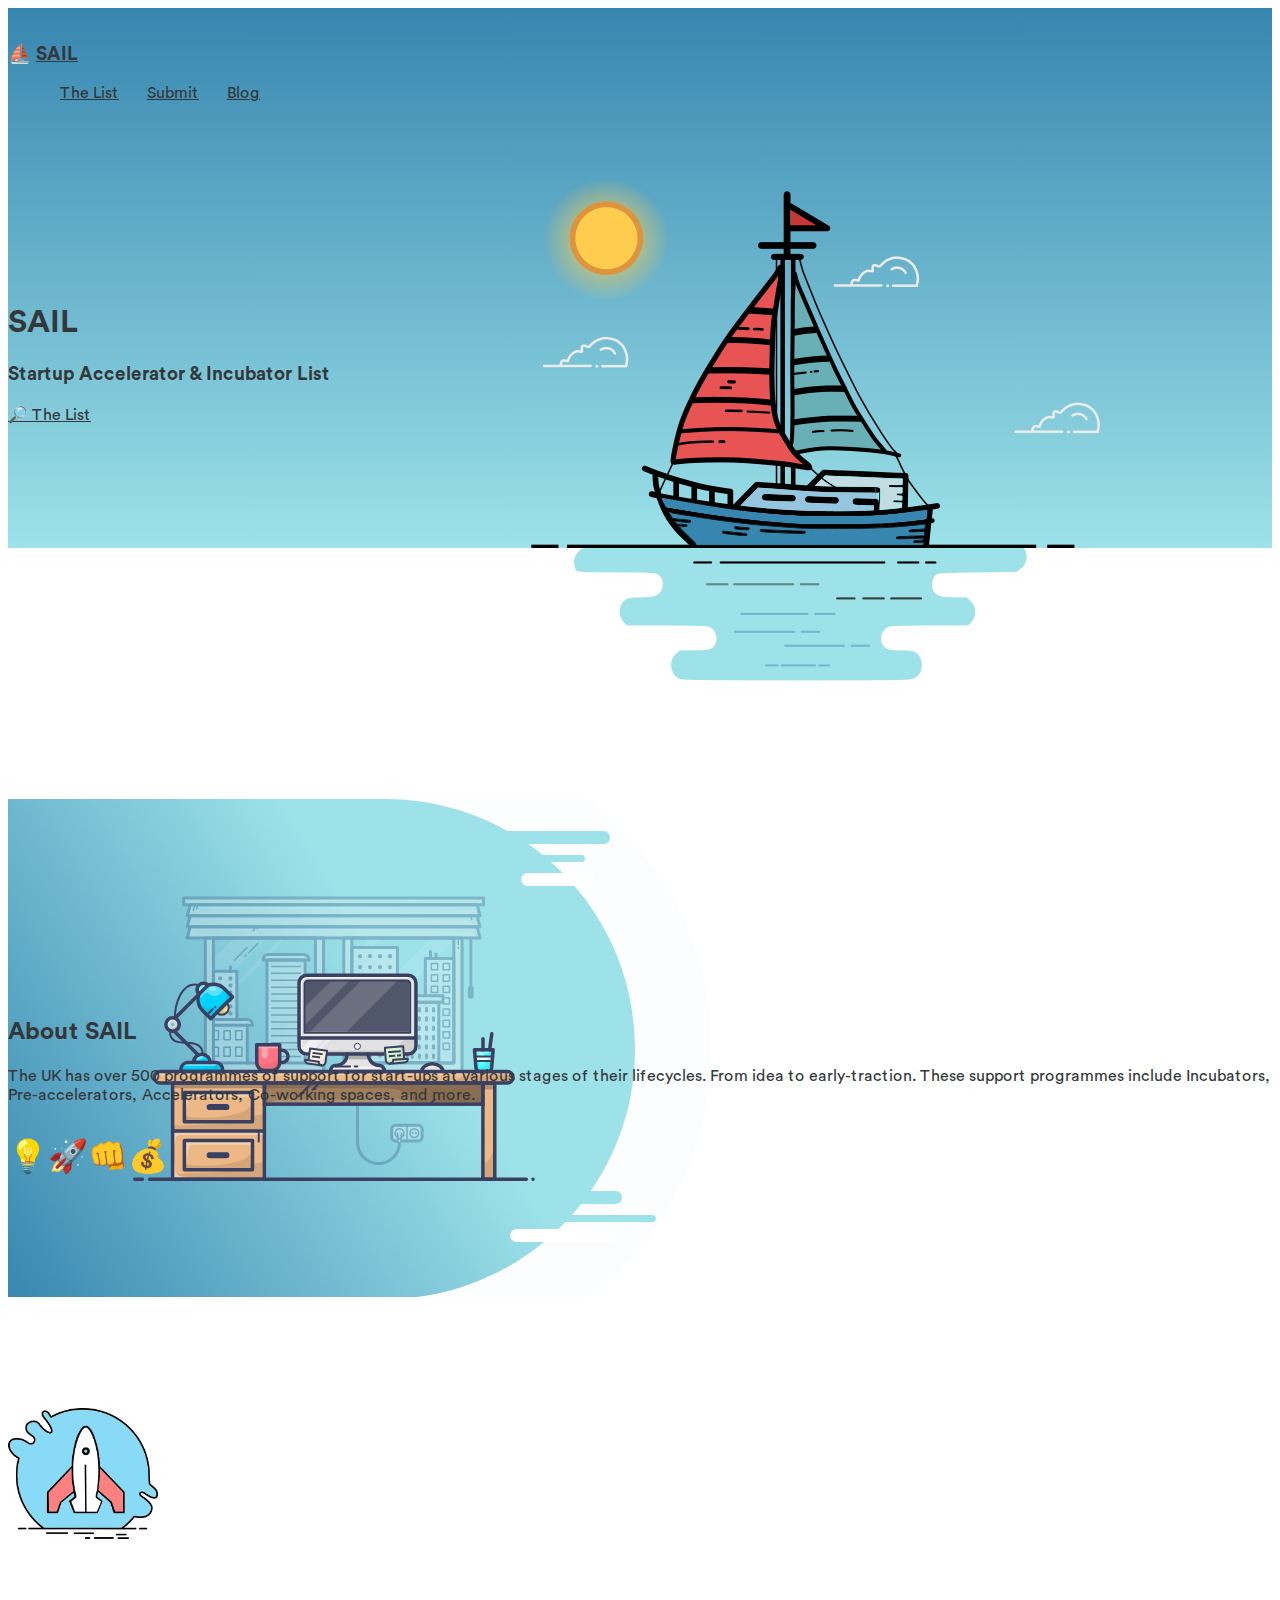
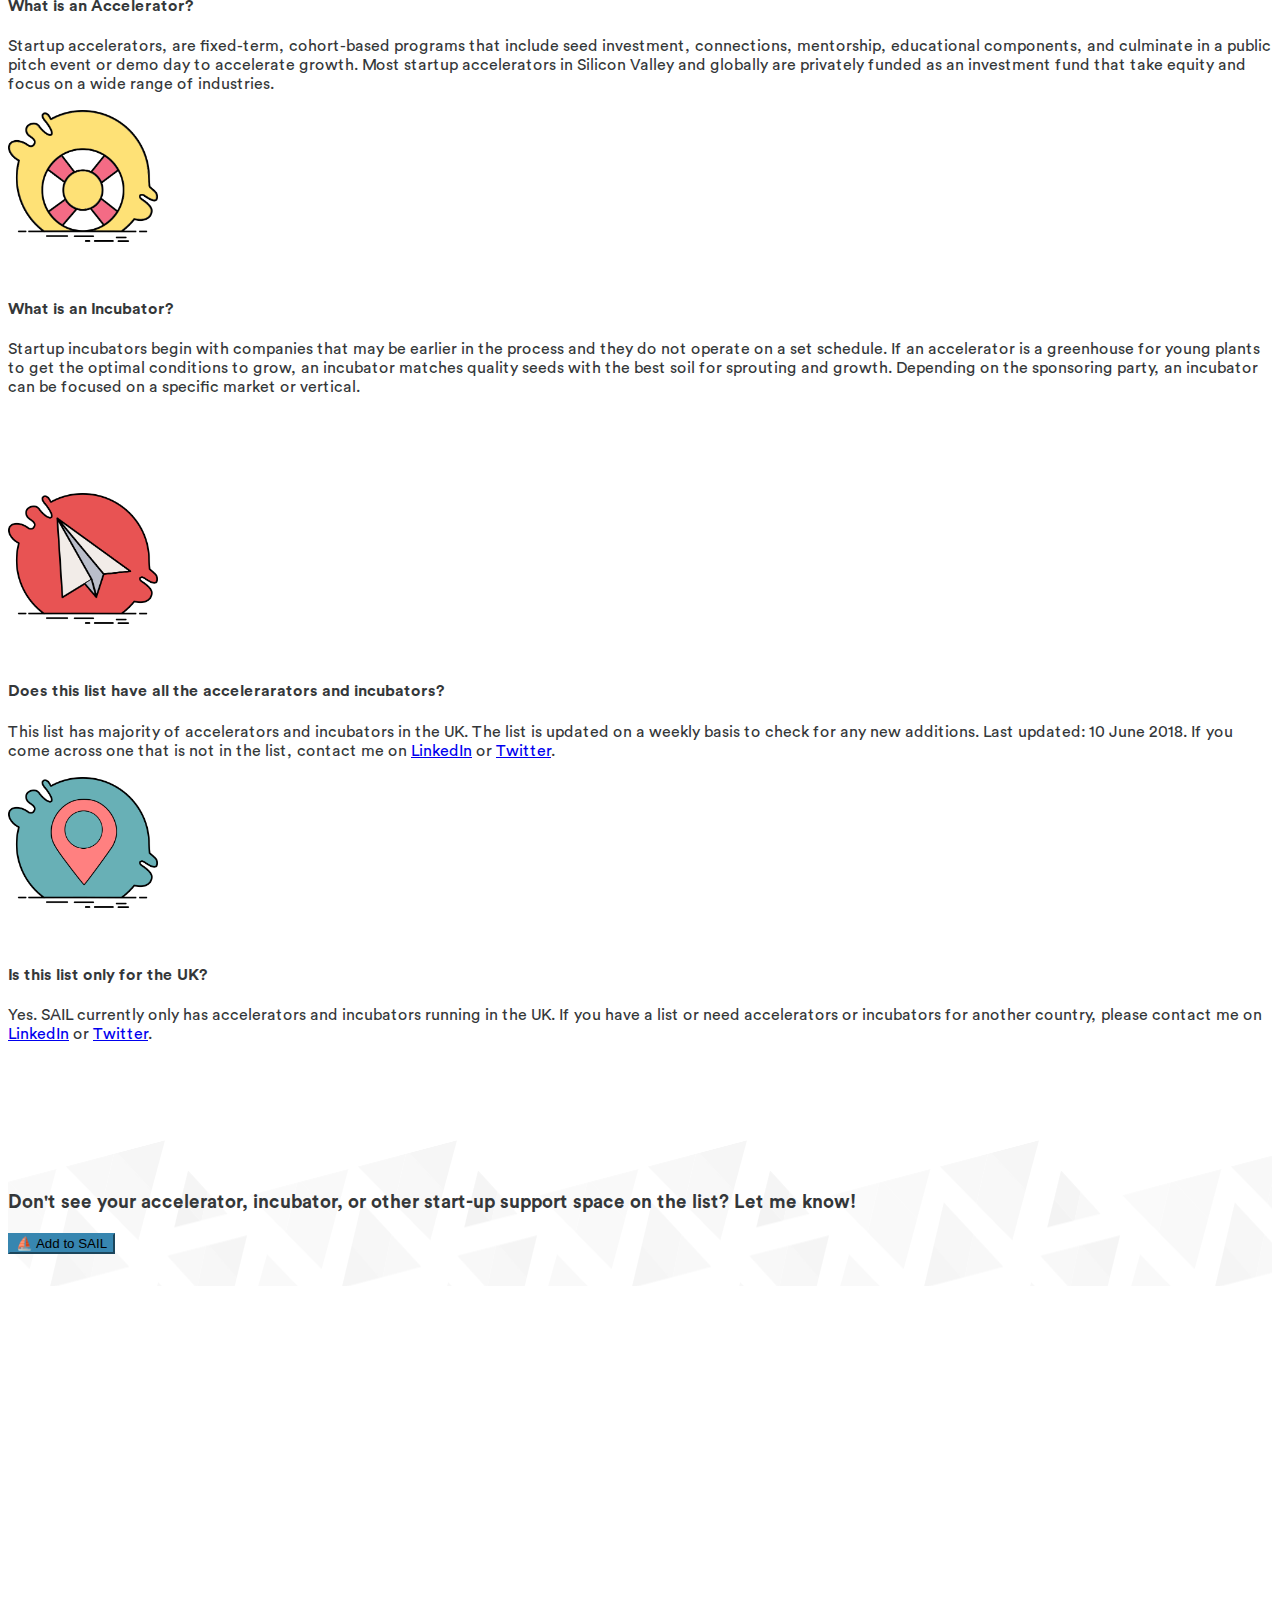
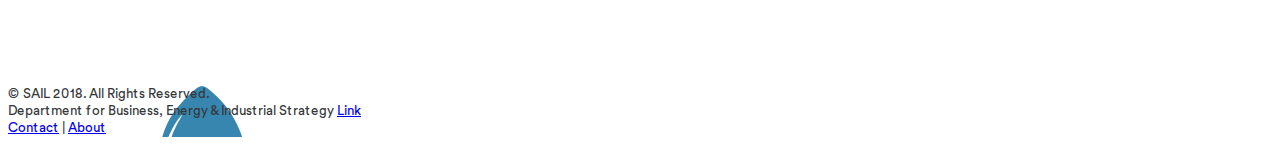
<file: index.html>
<!doctype html>
<html lang="en">
  <head>
    <!-- Required meta tags -->
    <meta charset="utf-8">
    <meta name="viewport" content="width=device-width, initial-scale=1, shrink-to-fit=no">

    <!-- Bootstrap CSS -->
    <link rel="stylesheet" href="https://stackpath.bootstrapcdn.com/bootstrap/4.1.3/css/bootstrap.min.css" integrity="sha384-MCw98/SFnGE8fJT3GXwEOngsV7Zt27NXFoaoApmYm81iuXoPkFOJwJ8ERdknLPMO" crossorigin="anonymous">
    <link rel="stylesheet" href="css/base-styles.css">
    <link rel="stylesheet" href="css/home-page-style.css">

    <title>SAIL - Startup & Incubator List</title>
  </head>
  <body>
    <!-- header -->
    <div class="container-fluid" id="header-container">
      <div class="container" id="inner-header-container">
        <div class="row">
          <h3>⛵️ <a href="/index.html">SAIL</a></h3>
          <ul class="ml-auto" id="main-menu">
            <li><a href="list.html">The List</a></li>
            <li><a href="#">Submit</a></li>
            <li><a href="#">Blog</a></li>
          </ul>
        </div>

        <div class="row" id="banner-title">
          <h1>SAIL</h1>
        </div>

        <div class="row" id="banner-subtitle">
          <h3>Startup Accelerator & Incubator List</h3>
        </div>

        <div class="row">
          <!-- <button type="button" class="btn btn-outline-primary btn-lg">🔎 The List</button> -->
          <a id="cta-button" class="btn btn-outline-primary btn-lg" href="list.html" role="button">🔎 The List</a>
        </div>

      </div>
    </div>

    <div class="container-fluid" id="sea-bg"></div>

    <div class="container-fluid" id="info-section">
      <div class="container">
        <div class="row justify-content-end">
          <div class="col-md-5" id="sail-info">
            <h2>About SAIL</h2>
            <p>The UK has over 500 programmes of support for start-ups at various stages of their lifecycles. From idea to early-traction. These 
              support programmes include Incubators, Pre-accelerators, Accelerators, Co-working spaces, and more.</p>
            <p id="info-section-emojis">💡🚀👊💰</p>
          </div>
        </div>
      </div>
    </div>

    <div class="container" id="faq-section">
      <div class="row">
        <div class="col-md-5 text-center">
          <img src="images/faq-accelerator-icon.png" alt="accelerator faq icon">
          <h4>What is an Accelerator?</h4>
          <p>Startup accelerators, are fixed-term, cohort-based programs that include seed investment, connections, mentorship, educational 
            components, and culminate in a public pitch event or demo day to accelerate growth. Most startup accelerators in Silicon Valley and 
            globally are privately funded as an investment fund that take equity and focus on a wide range of industries.</p>
        </div>

        <div class="col-md-5 offset-md-2 text-center">
          <img src="images/faq-incubator-icon.png" alt="incubator faq icon">
          <h4>What is an Incubator?</h4>
          <p>Startup incubators begin with companies that may be earlier in the process and they do not operate on a set schedule. If an accelerator 
            is a greenhouse for young plants to get the optimal conditions to grow, an incubator matches quality seeds with the best soil for sprouting 
            and growth. Depending on the sponsoring party, an incubator can be focused on a specific market or vertical.</p>
        </div>
      </div>

      <div class="row">
        <div class="col-md-5 text-center">
          <img src="images/faq-full-list-icon.png" alt="full list faq icon">
          <h4>Does this list have all the accelerarators and incubators?</h4>
          <p>This list has majority of accelerators and incubators in the UK. The list is updated on a weekly basis to check for any new additions. Last 
            updated: 10 June 2018. If you come across one that is not in the list, contact me on <a href="#" target="_blank">LinkedIn</a> or 
            <a href="#" target="_blank">Twitter</a>.</p>
        </div>

        <div class="col-md-5 offset-md-2 text-center">
          <img src="images/faq-uk-icon.png" alt="uk only faq icon">
          <h4>Is this list only for the UK?</h4>
          <p>Yes. SAIL currently only has accelerators and incubators running in the UK. If you have a list or need accelerators or incubators for 
            another country, please contact me on <a href="#" target="_blank">LinkedIn</a> or <a href="#" target="_blank">Twitter</a>.</p>
        </div>
      </div>
    </div>

    <div class="container-fluid" id="add-to-sail-section">
      <div class="container">
        <div class="row">
          <div class="col-md-8">
              <h3>Don't see your accelerator, incubator, or other start-up support space on the list? Let me know!</h3>
          </div>
          <div class="col">
            <button type="button" class="btn btn-primary btn-lg">⛵️ Add to SAIL</button>
          </div>
        </div>
      </div>
    </div>

    <div class="container-fluid" id="footer">
      <div class="row">
        <div class="col text-center" id="footer-details">
          <small>&copy; SAIL 2018. All Rights Reserved.</small>
          <small>Department for Business, Energy & Industrial Strategy 
            <a href="https://assets.publishing.service.gov.uk/government/uploads/system/uploads/attachment_data/file/608409/business-incubators-accelerators-uk-report.pdf" target="_blank">Link</a>
          </small>
          <small><a href="#">Contact</a> | <a href="#">About</a></small>
        </div>
      </div>
    </div>

    <!-- Optional JavaScript -->
    <!-- jQuery first, then Popper.js, then Bootstrap JS -->
    <script src="https://code.jquery.com/jquery-3.3.1.slim.min.js" integrity="sha384-q8i/X+965DzO0rT7abK41JStQIAqVgRVzpbzo5smXKp4YfRvH+8abtTE1Pi6jizo" crossorigin="anonymous"></script>
    <script src="https://cdnjs.cloudflare.com/ajax/libs/popper.js/1.14.3/umd/popper.min.js" integrity="sha384-ZMP7rVo3mIykV+2+9J3UJ46jBk0WLaUAdn689aCwoqbBJiSnjAK/l8WvCWPIPm49" crossorigin="anonymous"></script>
    <script src="https://stackpath.bootstrapcdn.com/bootstrap/4.1.3/js/bootstrap.min.js" integrity="sha384-ChfqqxuZUCnJSK3+MXmPNIyE6ZbWh2IMqE241rYiqJxyMiZ6OW/JmZQ5stwEULTy" crossorigin="anonymous"></script>
    <!-- <script src="index.js"></script> -->
  </body>
</html>
</file>
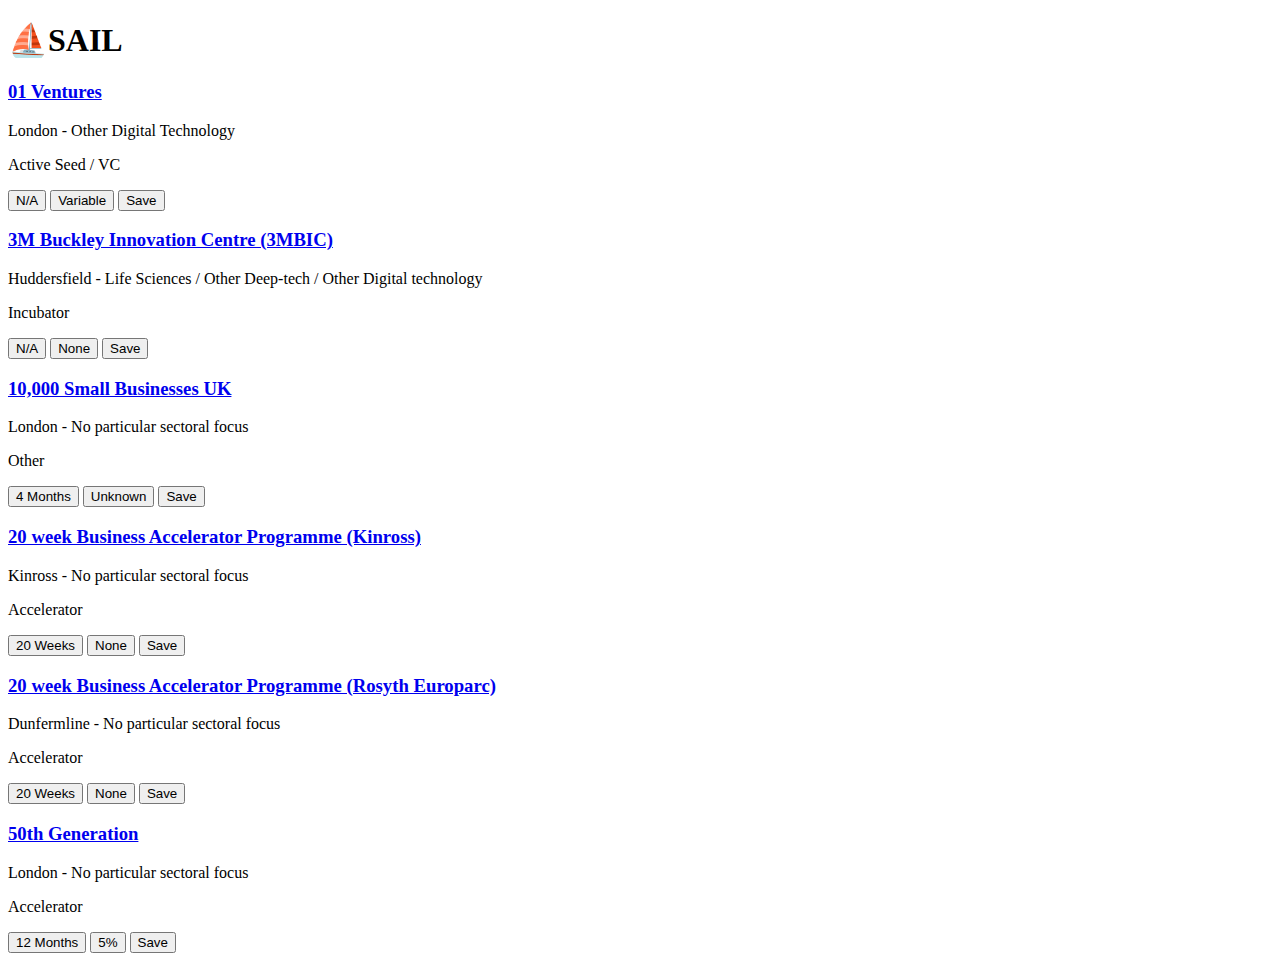
<file: ph-style.html>
<!doctype html>
<html lang="en">
  <head>
    <!-- Required meta tags -->
    <meta charset="utf-8">
    <meta name="viewport" content="width=device-width, initial-scale=1, shrink-to-fit=no">

    <!-- Bootstrap CSS -->
    <link rel="stylesheet" href="https://stackpath.bootstrapcdn.com/bootstrap/4.1.2/css/bootstrap.min.css" integrity="sha384-Smlep5jCw/wG7hdkwQ/Z5nLIefveQRIY9nfy6xoR1uRYBtpZgI6339F5dgvm/e9B" crossorigin="anonymous">

    <!-- Custom CSS -->
    <!-- <link rel="stylesheet" href="ph-style.css"> -->
    
    <!-- Fonts -->
    <link href="https://fonts.googleapis.com/css?family=Open+Sans:400,600" rel="stylesheet">

    <title>SAIL - Startup &amp; Incubator List</title>
  </head>
  <body>
    <div class="container my-4">
        <div class="row text-center py-4">
            <div class="col">
                <h1><span id="sail-logo">⛵</span>SAIL</h1>
            </div>
        </div>

        <!-- the list... -->
        <div class="row mb-2">
            <div class="col">
                <div class="card">
                    <div class="card-body">
                        <h3 class="card-title"><a href=#>01 Ventures</a></h3>
                        <p class="card-subtitle text-muted pb-2">London - Other Digital Technology</p>
                        <div class="d-flex justify-content-between">
                            <p class="card-subtitle text-muted flex-grow-1 font-italic">Active Seed / VC</p>
                            <button type="button" class="btn btn-sm btn-light disabled mr-3">N/A</button>
                            <button type="button" class="btn btn-sm btn-info disabled mr-3">Variable</button>
                            <button type="button" class="btn btn-sm btn-primary">Save</button>
                        </div>
                    </div>
                </div><!-- end of card -->
            </div><!-- end of col -->
        </div><!-- end of row -->

        
        <div class="row mb-2">
            <div class="col">
                <div class="card">
                    <div class="card-body">
                        <h3 class="card-title"><a href="#">3M Buckley Innovation Centre (3MBIC)</a></h3>
                        <p class="card-subtitle text-muted pb-2">Huddersfield - Life Sciences / Other Deep-tech / Other Digital technology</p>
                        <div class="d-flex justify-content-between">
                            <p class="card-subtitle text-muted flex-grow-1 font-italic">Incubator</p>
                            <button type="button" class="btn btn-sm btn-light disabled mr-3">N/A</button>
                            <button type="button" class="btn btn-sm btn-info disabled mr-3">None</button>
                            <button type="button" class="btn btn-sm btn-primary">Save</button>
                        </div>
                    </div>
                </div><!-- end of card -->
            </div><!-- end of col -->
        </div><!-- end of row -->


        <div class="row mb-2">
            <div class="col">
                <div class="card">
                    <div class="card-body">
                        <h3 class="card-title"><a href="#">10,000 Small Businesses UK</a></h3>
                        <p class="card-subtitle text-muted pb-2">London - No particular sectoral focus</p>
                        <div class="d-flex justify-content-between">
                            <p class="card-subtitle text-muted flex-grow-1 font-italic">Other</p>
                            <button type="button" class="btn btn-sm btn-light disabled mr-3">4 Months</button>
                            <button type="button" class="btn btn-sm btn-info disabled mr-3">Unknown</button>
                            <button type="button" class="btn btn-sm btn-primary">Save</button>
                        </div>
                    </div>
                </div><!-- end of card -->
            </div><!-- end of col -->
        </div><!-- end of row -->


        <div class="row mb-2">
            <div class="col">
                <div class="card">
                    <div class="card-body">
                        <h3 class="card-title"><a href="#">20 week Business Accelerator Programme (Kinross)</a></h3>
                        <p class="card-subtitle text-muted pb-2">Kinross - No particular sectoral focus</p>
                        <div class="d-flex justify-content-between">
                            <p class="card-subtitle text-muted flex-grow-1 font-italic">Accelerator</p>
                            <button type="button" class="btn btn-sm btn-light disabled mr-3">20 Weeks</button>
                            <button type="button" class="btn btn-sm btn-info disabled mr-3">None</button>
                            <button type="button" class="btn btn-sm btn-primary">Save</button>
                        </div>
                    </div>
                </div><!-- end of card -->
            </div><!-- end of col -->
        </div><!-- end of row -->


        <div class="row mb-2">
            <div class="col">
                <div class="card">
                    <div class="card-body">
                        <h3 class="card-title"><a href="#">20 week Business Accelerator Programme (Rosyth Europarc)</a></h3>
                        <p class="card-subtitle text-muted pb-2">Dunfermline - No particular sectoral focus</p>
                        <div class="d-flex justify-content-between">
                            <p class="card-subtitle text-muted flex-grow-1 font-italic">Accelerator</p>
                            <button type="button" class="btn btn-sm btn-light disabled mr-3">20 Weeks</button>
                            <button type="button" class="btn btn-sm btn-info disabled mr-3">None</button>
                            <button type="button" class="btn btn-sm btn-primary">Save</button>
                        </div>
                    </div>
                </div><!-- end of card -->
            </div><!-- end of col -->
        </div><!-- end of row -->


        <div class="row mb-2">
            <div class="col">
                <div class="card">
                    <div class="card-body">
                        <h3 class="card-title"><a href="#">50th Generation</a></h3>
                        <p class="card-subtitle text-muted pb-2">London - No particular sectoral focus</p>
                        <div class="d-flex justify-content-between">
                            <p class="card-subtitle text-muted flex-grow-1 font-italic">Accelerator</p>
                            <button type="button" class="btn btn-sm btn-light disabled mr-3">12 Months</button>
                            <button type="button" class="btn btn-sm btn-info disabled mr-3">5%</button>
                            <button type="button" class="btn btn-sm btn-primary">Save</button>
                        </div>
                    </div>
                </div><!-- end of card -->
            </div><!-- end of col -->
        </div><!-- end of row -->

    </div>

    <!-- Optional JavaScript -->
    <!-- jQuery first, then Popper.js, then Bootstrap JS -->
    <script src="https://code.jquery.com/jquery-3.3.1.slim.min.js" integrity="sha384-q8i/X+965DzO0rT7abK41JStQIAqVgRVzpbzo5smXKp4YfRvH+8abtTE1Pi6jizo" crossorigin="anonymous"></script>
    <script src="https://cdnjs.cloudflare.com/ajax/libs/popper.js/1.14.3/umd/popper.min.js" integrity="sha384-ZMP7rVo3mIykV+2+9J3UJ46jBk0WLaUAdn689aCwoqbBJiSnjAK/l8WvCWPIPm49" crossorigin="anonymous"></script>
    <script src="https://stackpath.bootstrapcdn.com/bootstrap/4.1.2/js/bootstrap.min.js" integrity="sha384-o+RDsa0aLu++PJvFqy8fFScvbHFLtbvScb8AjopnFD+iEQ7wo/CG0xlczd+2O/em" crossorigin="anonymous"></script>
  </body>
</html>
</file>
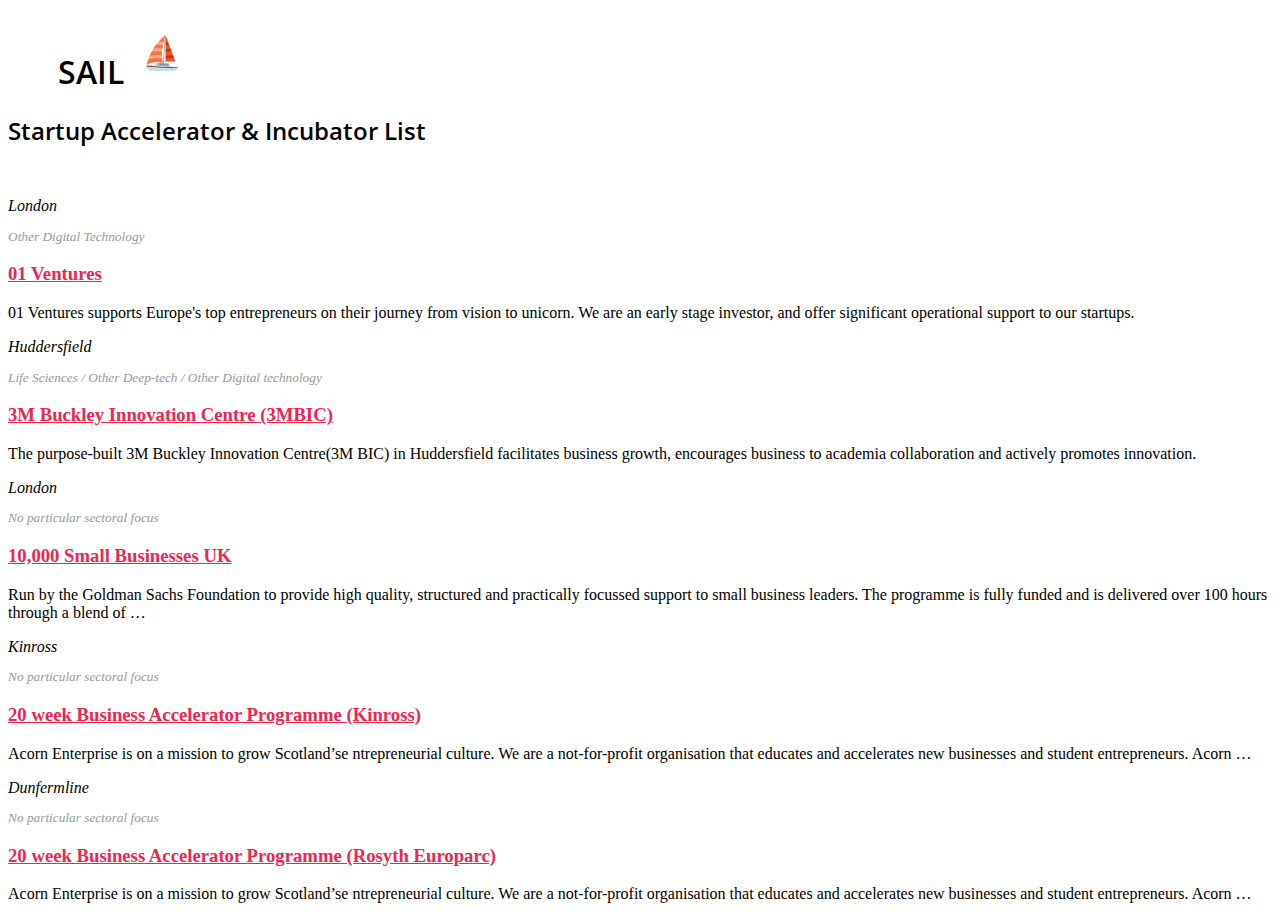
<file: typo-style.html>
<!doctype html>
<html lang="en">
  <head>
    <!-- Required meta tags -->
    <meta charset="utf-8">
    <meta name="viewport" content="width=device-width, initial-scale=1, shrink-to-fit=no">

    <!-- Bootstrap CSS -->
    <link rel="stylesheet" href="https://stackpath.bootstrapcdn.com/bootstrap/4.1.2/css/bootstrap.min.css" integrity="sha384-Smlep5jCw/wG7hdkwQ/Z5nLIefveQRIY9nfy6xoR1uRYBtpZgI6339F5dgvm/e9B" crossorigin="anonymous">

    <!-- Custom CSS -->
    <link rel="stylesheet" href="style.css">
    
    <!-- Fonts -->
    <link href="https://fonts.googleapis.com/css?family=Open+Sans:400,600" rel="stylesheet">

    <title>SAIL - Startup &amp; Incubator List</title>
  </head>
  <body>
    <div class="container" id="title-bar">
        <div class="row" id="title-row">
            <div class="col-4">
                <h1>SAIL
                    <span id="sail-logo">⛵</span>
                </h1>
            </div>
            <div class="col">
                <h2>Startup Accelerator &amp; Incubator List</h2>
            </div>
        </div>

        <!-- <div class="row" id="">
            <div class="col-4 offset-4">
                <h3>The List</h3>
            </div>
        </div> -->

        <div class="row">
            <div class="col-12 order-2 col-md-2 offset-md-2 order-md-1 side-info">
                <p>London</p>
                <p class="sector">Other Digital Technology</p>
            </div>
            <div class="col-12 order-1 col-md-4">
                <h3><a href="#">01 Ventures</a></h3>
            </div>
            <div class="col-12 order-3 col-md-4">
                <p>01 Ventures supports Europe's top entrepreneurs on their journey from vision to unicorn. We 
                    are an early stage investor, and offer significant operational support to our startups.</p>
            </div>
        </div>

        <div class="row">
            <div class="col-12 order-2 col-md-2 offset-md-2 order-md-1 side-info">
                <p>Huddersfield</p>
                <p class="sector">Life Sciences / Other Deep-tech / Other Digital technology</p>
            </div>
            <div class="col-12 order-1 col-md-4">
                <h3><a href="#">3M Buckley Innovation Centre (3MBIC)</a></h3>
            </div>
            <div class="col-12 order-3 col-md-4">
                <p>The purpose-built 3M Buckley Innovation Centre(3M BIC) in Huddersfield facilitates business growth, 
                    encourages business to academia collaboration and actively promotes innovation.</p>
            </div>
        </div>

        <div class="row">
            <div class="col-12 order-2 col-md-2 offset-md-2 order-md-1 side-info">
                <p>London</p>
                <p class="sector">No particular sectoral focus</p>
            </div>
            <div class="col-12 order-1 col-md-4">
                <h3><a href="#">10,000 Small Businesses UK</a></h3>
            </div>
            <div class="col-12 order-3 col-md-4">
                <p>Run by the Goldman Sachs Foundation to provide high quality, structured and practically focussed support to 
                    small business leaders. The programme is fully funded and is delivered over 100 hours through a blend of &hellip;</p>
            </div>
        </div>

        <div class="row">
            <div class="col-12 order-2 col-md-2 offset-md-2 order-md-1 side-info">
                <p>Kinross</p>
                <p class="sector">No particular sectoral focus</p>
            </div>
            <div class="col-12 order-1 col-md-4">
                <h3><a href="#">20 week Business Accelerator Programme (Kinross)</a></h3>
            </div>
            <div class="col-12 order-3 col-md-4">
                <p>Acorn Enterprise is on a mission to grow Scotland’se ntrepreneurial culture. We are a not-for-profit 
                    organisation that educates and accelerates new businesses and student entrepreneurs. Acorn &hellip;</p>
            </div>
        </div>

        <div class="row">
            <div class="col-12 order-2 col-md-2 offset-md-2 order-md-1 side-info">
                <p>Dunfermline</p>
                <p class="sector">No particular sectoral focus</p>
            </div>
            <div class="col-12 order-1 col-md-4">
                <h3><a href="#">20 week Business Accelerator Programme (Rosyth Europarc)</a></h3>
            </div>
            <div class="col-12 order-3 col-md-4">
                <p>Acorn Enterprise is on a mission to grow Scotland’se ntrepreneurial culture. We are a not-for-profit 
                    organisation that educates and accelerates new businesses and student entrepreneurs. Acorn &hellip;</p>
            </div>
        </div>
    </div>

    <!-- Optional JavaScript -->
    <!-- jQuery first, then Popper.js, then Bootstrap JS -->
    <script src="https://code.jquery.com/jquery-3.3.1.slim.min.js" integrity="sha384-q8i/X+965DzO0rT7abK41JStQIAqVgRVzpbzo5smXKp4YfRvH+8abtTE1Pi6jizo" crossorigin="anonymous"></script>
    <script src="https://cdnjs.cloudflare.com/ajax/libs/popper.js/1.14.3/umd/popper.min.js" integrity="sha384-ZMP7rVo3mIykV+2+9J3UJ46jBk0WLaUAdn689aCwoqbBJiSnjAK/l8WvCWPIPm49" crossorigin="anonymous"></script>
    <script src="https://stackpath.bootstrapcdn.com/bootstrap/4.1.2/js/bootstrap.min.js" integrity="sha384-o+RDsa0aLu++PJvFqy8fFScvbHFLtbvScb8AjopnFD+iEQ7wo/CG0xlczd+2O/em" crossorigin="anonymous"></script>
  </body>
</html>
</file>
<file: css/base-styles.css>
@font-face {
    font-family: "Circular Std Bold";
    src: url("../fonts/CircularStd-Bold.ttf") format("opentype");
}

@font-face {
    font-family: "Circular Std Book";
    src: url("../fonts/CircularStd-Book.ttf") format("opentype");
}

body {
    font-family: "Circular Std Book", "Segoe UI", "Roboto", "Helvetica Neue", "Arial", sans-serif;
    color: #343739;
}

h1, h2, h3, h4 {
    font-family: "Circular Std Bold", "Segoe UI", "Roboto", "Helvetica Neue", "Arial", sans-serif;
}
</file>
<file: ph-style.css>
#title-bar {
    /* margin: 30px 0; */
}
</file>
<file: style.css>
body {
    font-family: Georgia, 'Times New Roman', Times, serif;
}

h1,
h2 {
    font-family: 'Open Sans', sans-serif;
    font-weight: 600;
}

h3 {
    color: #F2244D;
}

a {
    color: #F2244D;
}

a:hover {
    background-color: #F2244D;
    color: #fff;
}

#title-bar {
    margin-right: 0;
    margin-left: 0;
    margin-top: 50px;
}

#title-row {
    margin-bottom: 50px;
}

.side-info {
    font-style: italic;
}

.side-info p {
    margin-bottom: 0;
}

.side-info .sector {
    color: #999999;
    font-size: smaller;
}

@media only screen and (min-width: 768px) {
    #sail-logo {
        position: relative;
        top: -20px;
        right: -10px;
    }

    #title-row h1 {
        padding-left: 50px;
    }
}
</file>
<file: css/home-page-style.css>
/* bootstrap overrides */
/* change the primary button colour to align with our colour scheme */
#cta-button {
    color: #3786B0;
    border-color: #3786B0;
}

#cta-button:hover {
    color: #fff;
    background-color: #3786B0;
    border-color: #3786B0;
}

.btn-primary {
    background-color: #3786B0;
    border-color: #3786B0;
}

.btn-primary:hover {
    background-color: #2b6889;
    border-color: #2b6889;
}

/* header styles */
#header-container {
    height: 60vh;
    background: 
        url('../images/sail-landing-image.png') no-repeat bottom right 150px,
        linear-gradient(to bottom, #3786B0, #9DE2E9);
}

#inner-header-container {
    padding-top: 16px;
}

#inner-header-container a {
    color: #343739;
}

#main-menu {
    list-style-type: none;
}

#main-menu li {
    display: inline-block;
    margin: 0 12px;
}

#banner-title {
    margin-top: 200px;
}

/* sea background image below header container */
#sea-bg {
    height: 250px;
    background: url("../images/sea-effect.png") no-repeat top right 150px;
}

/* info section */
#info-section {
    background: url("../images/info-bg-image.png") no-repeat top left;
}

#sail-info {
    padding: 200px 0;
}

#info-section-emojis {
    font-size: xx-large;
}

/* faq section */
#faq-section img {
    width: 150px;
    margin-bottom: 2em;
}

#faq-section .row {
    margin-bottom: 6em;
}

/* add to sail section */
#add-to-sail-section {
    margin: 5em 0;
    padding: 2em 0;
    background: url("../images/add-to-sail-section-bg.png") repeat-x;
}

/* footer section */
#footer {
    background: url("../images/footer.png") no-repeat top left 100px;
    margin-bottom: 1em;
}

#footer-details {
    margin-top: 400px;  /* pulls the text down enough to show the bg image */
}

#footer-details small {
    display: block;
}
</file>
